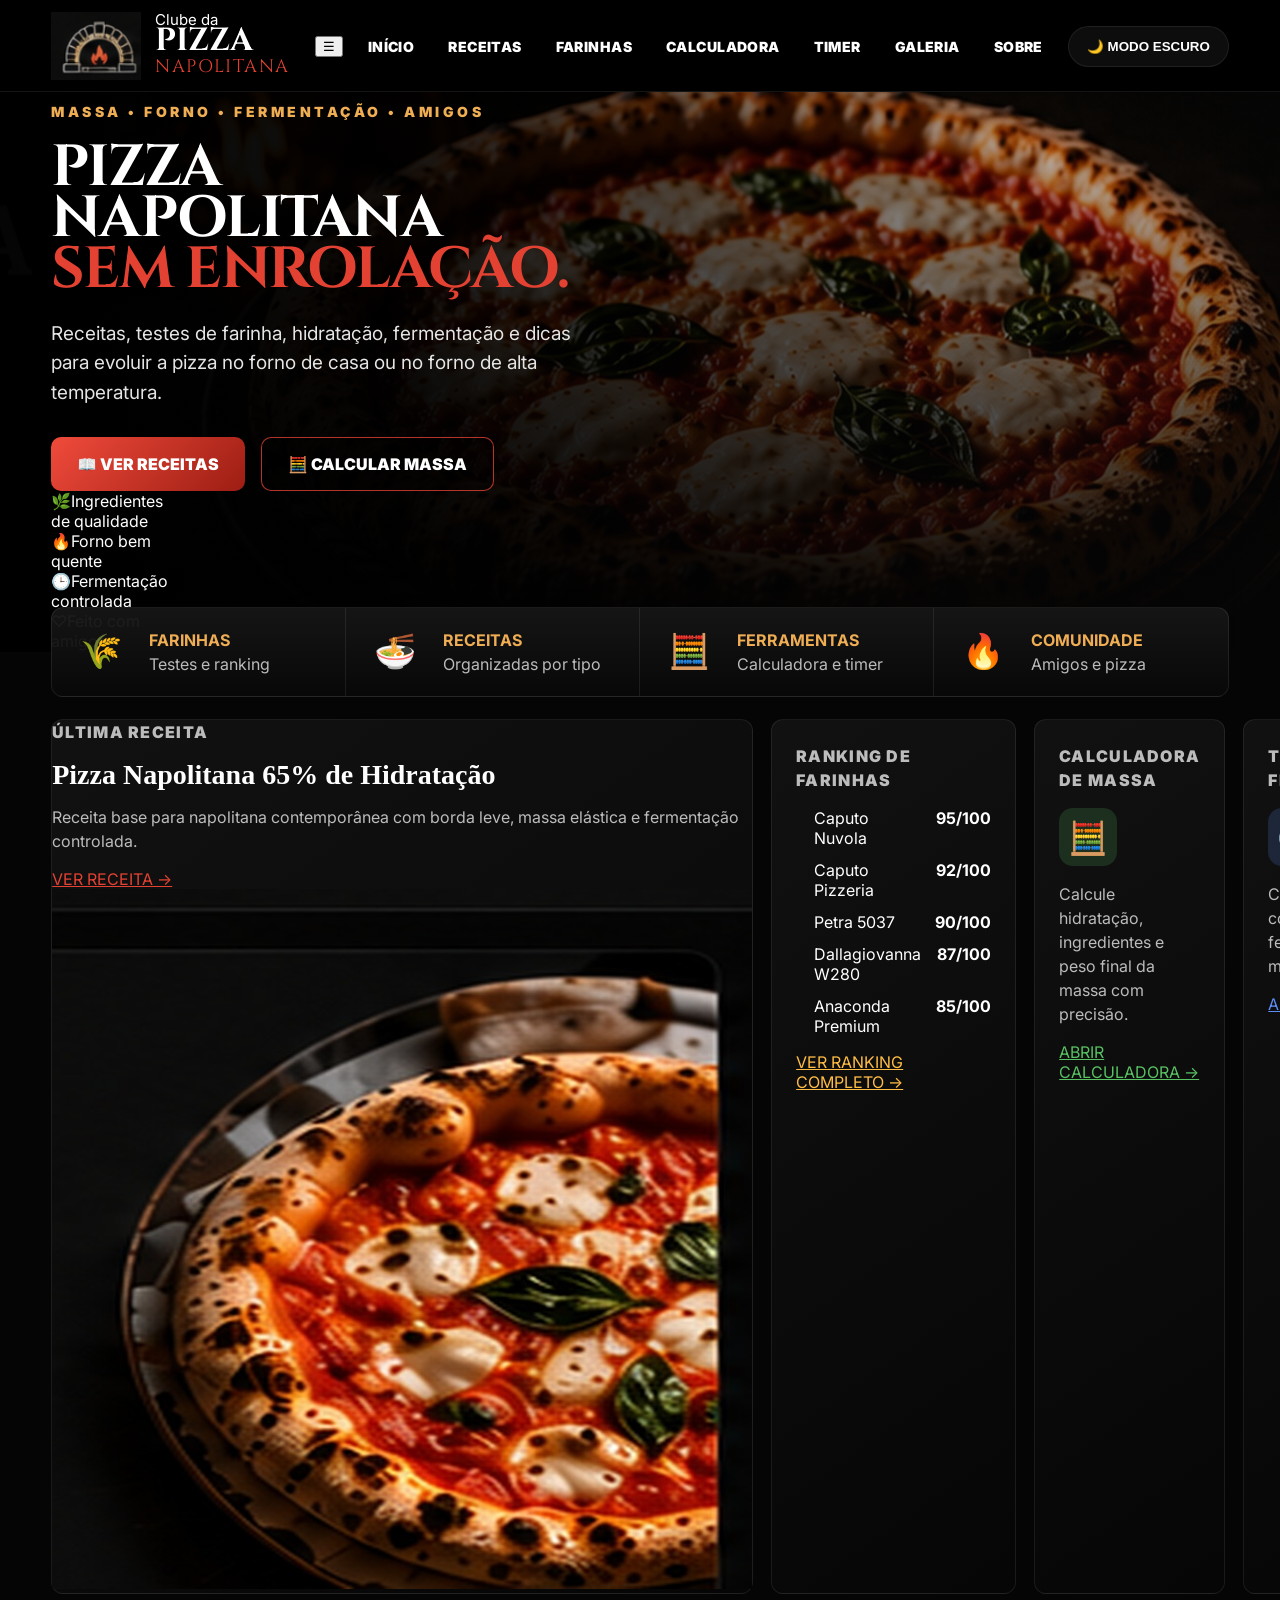
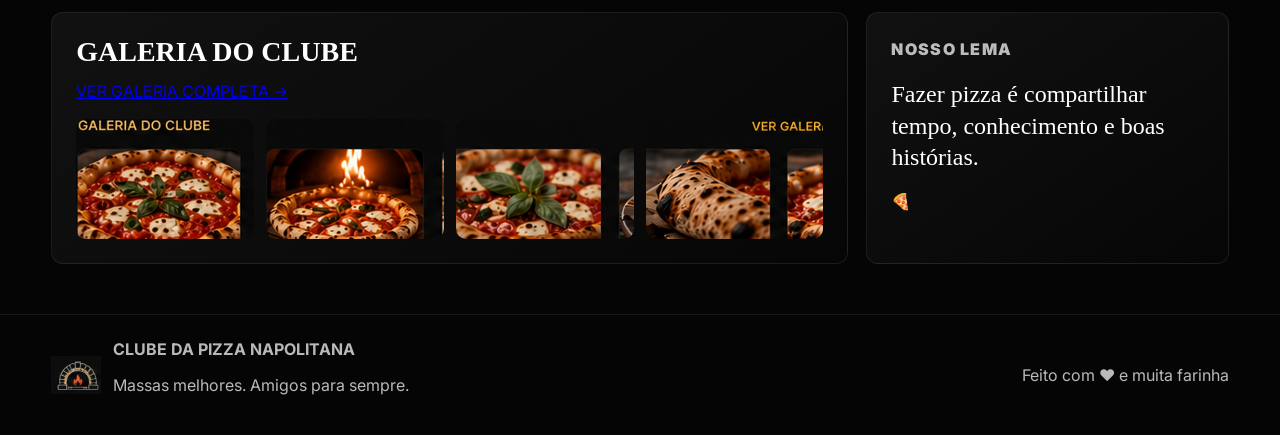
<file: index.html>
<!DOCTYPE html>
<html lang="pt-BR" data-theme="dark">
<head>
  <meta charset="UTF-8">
  <meta name="viewport" content="width=device-width, initial-scale=1.0">
  <title>Clube da Pizza Napolitana</title>
  <link rel="preconnect" href="https://fonts.googleapis.com">
  <link rel="preconnect" href="https://fonts.gstatic.com" crossorigin>
  <link href="https://fonts.googleapis.com/css2?family=Cinzel:wght@600;700;800;900&family=Inter:wght@400;500;600;700;800;900&display=swap" rel="stylesheet">
  <link rel="stylesheet" href="style.css">
</head>
<body>

<header class="topbar">
  <div class="container nav">
    <a class="brand" href="index.html" aria-label="Clube da Pizza Napolitana">
      <img src="imagens/logo-forno.png" alt="Logo forno">
      <span>
        <small>Clube da</small>
        <strong>PIZZA</strong>
        <em>NAPOLITANA</em>
      </span>
    </a>

    <button class="menu-btn" id="menuBtn" aria-label="Abrir menu">☰</button>

    <nav id="mainNav">
      <a href="index.html">INÍCIO</a>
      <a href="receitas.html">RECEITAS</a>
      <a href="farinhas.html">FARINHAS</a>
      <a href="calculadora.html">CALCULADORA</a>
      <a href="timer.html">TIMER</a>
      <a href="galeria.html">GALERIA</a>
      <a href="sobre.html">SOBRE</a>
    </nav>

    <button id="themeToggle" class="theme-toggle"><span>🌙</span> MODO ESCURO</button>
  </div>
</header>


<main>
  <section class="hero">
    <div class="hero-bg"></div>
    <div class="container hero-wrap">
      <div class="hero-copy">
        <p class="eyebrow">MASSA • FORNO • FERMENTAÇÃO • AMIGOS</p>
        <h1>Pizza napolitana <span>sem enrolação.</span></h1>
        <p class="lead">Receitas, testes de farinha, hidratação, fermentação e dicas para evoluir a pizza no forno de casa ou no forno de alta temperatura.</p>
        <div class="actions">
          <a class="btn btn-red" href="receitas.html">📖 VER RECEITAS</a>
          <a class="btn btn-outline" href="calculadora.html">🧮 CALCULAR MASSA</a>
        </div>

        <div class="hero-icons">
          <div>🌿<span>Ingredientes<br>de qualidade</span></div>
          <div>🔥<span>Forno bem<br>quente</span></div>
          <div>🕒<span>Fermentação<br>controlada</span></div>
          <div>♡<span>Feito com<br>amigos</span></div>
        </div>
      </div>
    </div>
  </section>

  <section class="container quick-strip">
    <a href="farinhas.html"><span>🌾</span><strong>FARINHAS</strong><em>Testes e ranking</em></a>
    <a href="receitas.html"><span>🍜</span><strong>RECEITAS</strong><em>Organizadas por tipo</em></a>
    <a href="calculadora.html"><span>🧮</span><strong>FERRAMENTAS</strong><em>Calculadora e timer</em></a>
    <a href="sobre.html"><span>🔥</span><strong>COMUNIDADE</strong><em>Amigos e pizza</em></a>
  </section>

  <section class="container dashboard">
    <article class="card recipe-highlight">
      <div>
        <p class="tag red">ÚLTIMA RECEITA</p>
        <h2>Pizza Napolitana 65% de Hidratação</h2>
        <p>Receita base para napolitana contemporânea com borda leve, massa elástica e fermentação controlada.</p>
        <a class="arrow red-link" href="receitas.html">VER RECEITA →</a>
      </div>
      <img src="imagens/pizza1.jpg" alt="Pizza Napolitana">
    </article>

    <article class="card ranking-card">
      <p class="tag gold">RANKING DE FARINHAS</p>
      <ol>
        <li><span>Caputo Nuvola</span><strong>95/100</strong></li>
        <li><span>Caputo Pizzeria</span><strong>92/100</strong></li>
        <li><span>Petra 5037</span><strong>90/100</strong></li>
        <li><span>Dallagiovanna W280</span><strong>87/100</strong></li>
        <li><span>Anaconda Premium</span><strong>85/100</strong></li>
      </ol>
      <a class="arrow gold-link" href="farinhas.html">VER RANKING COMPLETO →</a>
    </article>

    <article class="card tool-card">
      <p class="tag green">CALCULADORA DE MASSA</p>
      <div class="big-icon green-bg">🧮</div>
      <p>Calcule hidratação, ingredientes e peso final da massa com precisão.</p>
      <a class="arrow green-link" href="calculadora.html">ABRIR CALCULADORA →</a>
    </article>

    <article class="card tool-card">
      <p class="tag blue">TIMER DE FERMENTAÇÃO</p>
      <div class="big-icon blue-bg">🕒</div>
      <p>Cronômetros para controlar fermentação de massa e bolas.</p>
      <a class="arrow blue-link" href="timer.html">ABRIR TIMER →</a>
    </article>
  </section>

  <section class="container bottom-grid">
    <article class="card gallery-card">
      <div class="section-line">
        <h2>GALERIA DO CLUBE</h2>
        <a href="galeria.html">VER GALERIA COMPLETA →</a>
      </div>
      <div class="mini-gallery">
        <img src="imagens/galeria1.jpg" alt="">
        <img src="imagens/galeria2.jpg" alt="">
        <img src="imagens/galeria3.jpg" alt="">
        <img src="imagens/galeria4.jpg" alt="">
      </div>
    </article>

    <article class="card lema-card">
      <p class="tag red">NOSSO LEMA</p>
      <blockquote>Fazer pizza é compartilhar tempo, conhecimento e boas histórias.</blockquote>
      <span class="pizza-line">🍕</span>
    </article>
  </section>
</main>

<footer class="footer">
  <div class="container footer-inner">
    <div class="footer-brand">
      <img src="imagens/logo-forno.png" alt="">
      <div>
        <strong>CLUBE DA PIZZA NAPOLITANA</strong>
        <p>Massas melhores. Amigos para sempre.</p>
      </div>
    </div>
    <p>Feito com ❤️ e muita farinha</p>
  </div>
</footer>
<script src="script.js"></script>
</body>
</html>
</file>
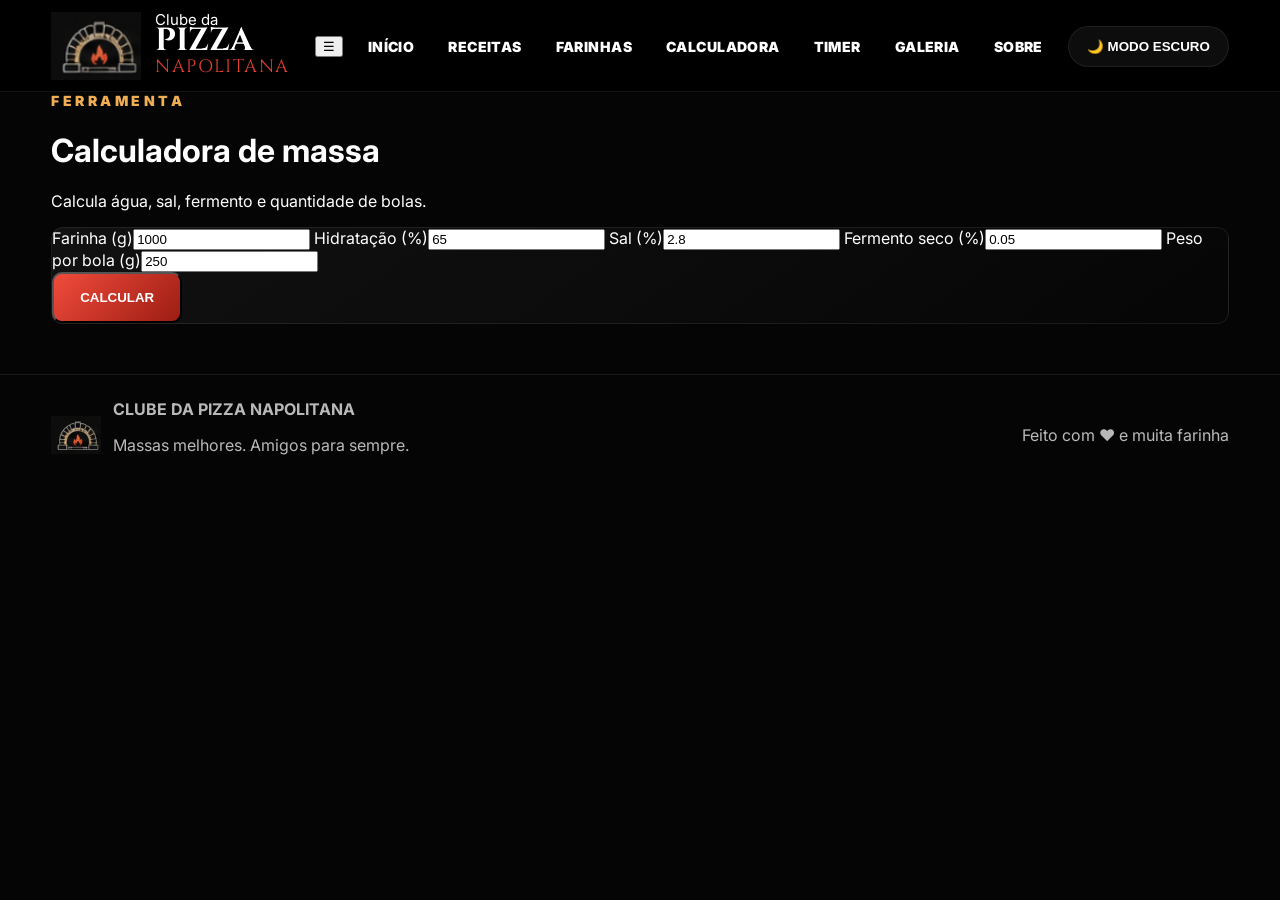
<file: calculadora.html>
<!DOCTYPE html>
<html lang="pt-BR" data-theme="dark">
<head>
  <meta charset="UTF-8">
  <meta name="viewport" content="width=device-width, initial-scale=1.0">
  <title>Calculadora | Clube da Pizza</title>
  <link rel="preconnect" href="https://fonts.googleapis.com">
  <link rel="preconnect" href="https://fonts.gstatic.com" crossorigin>
  <link href="https://fonts.googleapis.com/css2?family=Cinzel:wght@600;700;800;900&family=Inter:wght@400;500;600;700;800;900&display=swap" rel="stylesheet">
  <link rel="stylesheet" href="style.css">
</head>
<body>

<header class="topbar">
  <div class="container nav">
    <a class="brand" href="index.html" aria-label="Clube da Pizza Napolitana">
      <img src="imagens/logo-forno.png" alt="Logo forno">
      <span>
        <small>Clube da</small>
        <strong>PIZZA</strong>
        <em>NAPOLITANA</em>
      </span>
    </a>

    <button class="menu-btn" id="menuBtn" aria-label="Abrir menu">☰</button>

    <nav id="mainNav">
      <a href="index.html">INÍCIO</a>
      <a href="receitas.html">RECEITAS</a>
      <a href="farinhas.html">FARINHAS</a>
      <a href="calculadora.html">CALCULADORA</a>
      <a href="timer.html">TIMER</a>
      <a href="galeria.html">GALERIA</a>
      <a href="sobre.html">SOBRE</a>
    </nav>

    <button id="themeToggle" class="theme-toggle"><span>🌙</span> MODO ESCURO</button>
  </div>
</header>


<main class="container page">
  <div class="page-title">
    <p class="eyebrow">FERRAMENTA</p>
    <h1>Calculadora de massa</h1>
    <p>Calcula água, sal, fermento e quantidade de bolas.</p>
  </div>

  <section class="card calculator-box">
    <div class="form-grid">
      <label>Farinha (g)<input id="flour" type="number" value="1000"></label>
      <label>Hidratação (%)<input id="hydration" type="number" value="65"></label>
      <label>Sal (%)<input id="salt" type="number" value="2.8" step="0.1"></label>
      <label>Fermento seco (%)<input id="yeast" type="number" value="0.05" step="0.01"></label>
      <label>Peso por bola (g)<input id="ball" type="number" value="250"></label>
    </div>
    <button class="btn btn-red full" onclick="calculateDough()">CALCULAR</button>
    <div id="calcResult" class="calc-result"></div>
  </section>
</main>

<footer class="footer">
  <div class="container footer-inner">
    <div class="footer-brand">
      <img src="imagens/logo-forno.png" alt="">
      <div>
        <strong>CLUBE DA PIZZA NAPOLITANA</strong>
        <p>Massas melhores. Amigos para sempre.</p>
      </div>
    </div>
    <p>Feito com ❤️ e muita farinha</p>
  </div>
</footer>
<script src="script.js"></script>
</body>
</html>
</file>
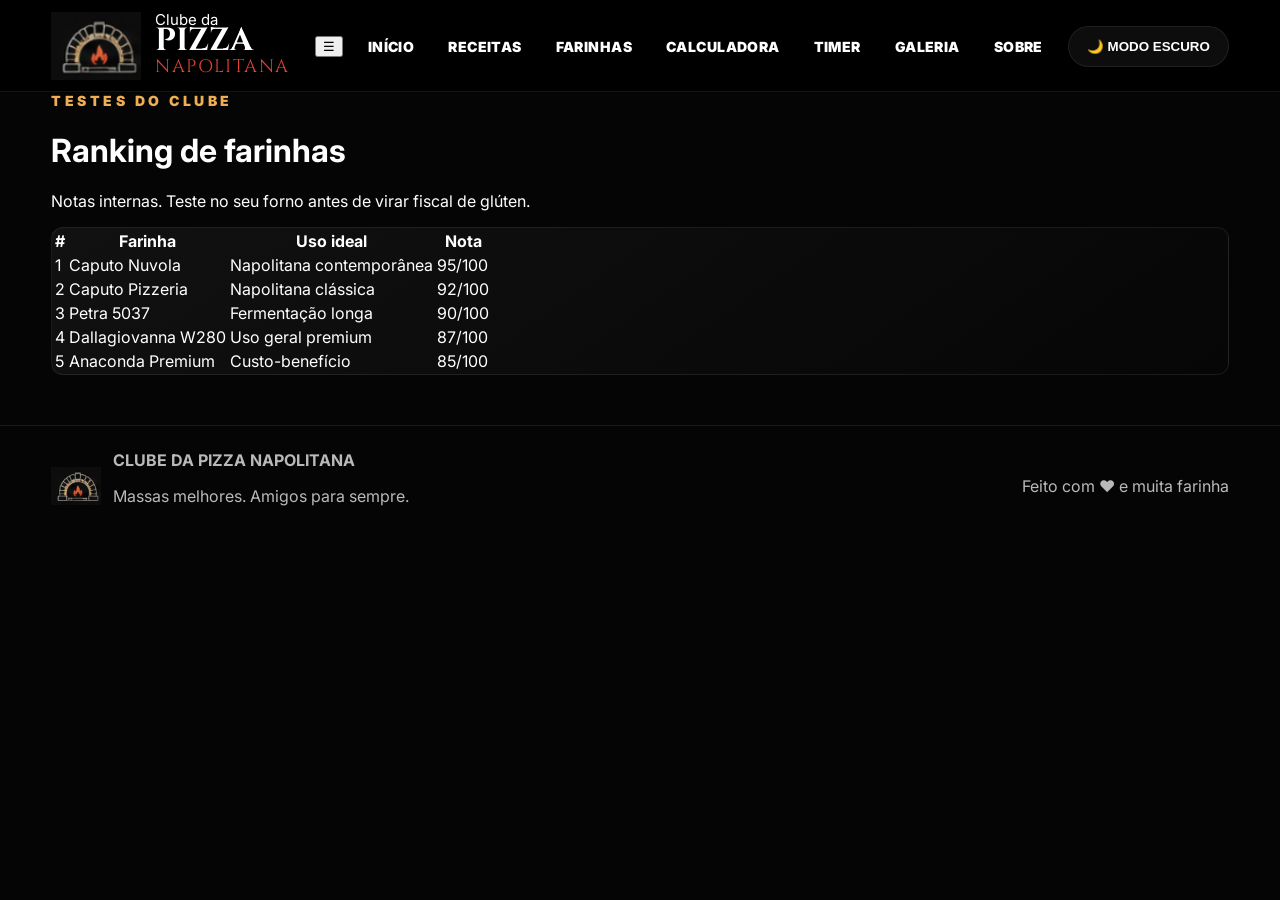
<file: farinhas.html>
<!DOCTYPE html>
<html lang="pt-BR" data-theme="dark">
<head>
  <meta charset="UTF-8">
  <meta name="viewport" content="width=device-width, initial-scale=1.0">
  <title>Farinhas | Clube da Pizza</title>
  <link rel="preconnect" href="https://fonts.googleapis.com">
  <link rel="preconnect" href="https://fonts.gstatic.com" crossorigin>
  <link href="https://fonts.googleapis.com/css2?family=Cinzel:wght@600;700;800;900&family=Inter:wght@400;500;600;700;800;900&display=swap" rel="stylesheet">
  <link rel="stylesheet" href="style.css">
</head>
<body>

<header class="topbar">
  <div class="container nav">
    <a class="brand" href="index.html" aria-label="Clube da Pizza Napolitana">
      <img src="imagens/logo-forno.png" alt="Logo forno">
      <span>
        <small>Clube da</small>
        <strong>PIZZA</strong>
        <em>NAPOLITANA</em>
      </span>
    </a>

    <button class="menu-btn" id="menuBtn" aria-label="Abrir menu">☰</button>

    <nav id="mainNav">
      <a href="index.html">INÍCIO</a>
      <a href="receitas.html">RECEITAS</a>
      <a href="farinhas.html">FARINHAS</a>
      <a href="calculadora.html">CALCULADORA</a>
      <a href="timer.html">TIMER</a>
      <a href="galeria.html">GALERIA</a>
      <a href="sobre.html">SOBRE</a>
    </nav>

    <button id="themeToggle" class="theme-toggle"><span>🌙</span> MODO ESCURO</button>
  </div>
</header>


<main class="container page">
  <div class="page-title">
    <p class="eyebrow">TESTES DO CLUBE</p>
    <h1>Ranking de farinhas</h1>
    <p>Notas internas. Teste no seu forno antes de virar fiscal de glúten.</p>
  </div>

  <section class="card table-card">
    <table>
      <thead><tr><th>#</th><th>Farinha</th><th>Uso ideal</th><th>Nota</th></tr></thead>
      <tbody>
        <tr><td>1</td><td>Caputo Nuvola</td><td>Napolitana contemporânea</td><td>95/100</td></tr>
        <tr><td>2</td><td>Caputo Pizzeria</td><td>Napolitana clássica</td><td>92/100</td></tr>
        <tr><td>3</td><td>Petra 5037</td><td>Fermentação longa</td><td>90/100</td></tr>
        <tr><td>4</td><td>Dallagiovanna W280</td><td>Uso geral premium</td><td>87/100</td></tr>
        <tr><td>5</td><td>Anaconda Premium</td><td>Custo-benefício</td><td>85/100</td></tr>
      </tbody>
    </table>
  </section>
</main>

<footer class="footer">
  <div class="container footer-inner">
    <div class="footer-brand">
      <img src="imagens/logo-forno.png" alt="">
      <div>
        <strong>CLUBE DA PIZZA NAPOLITANA</strong>
        <p>Massas melhores. Amigos para sempre.</p>
      </div>
    </div>
    <p>Feito com ❤️ e muita farinha</p>
  </div>
</footer>
<script src="script.js"></script>
</body>
</html>
</file>
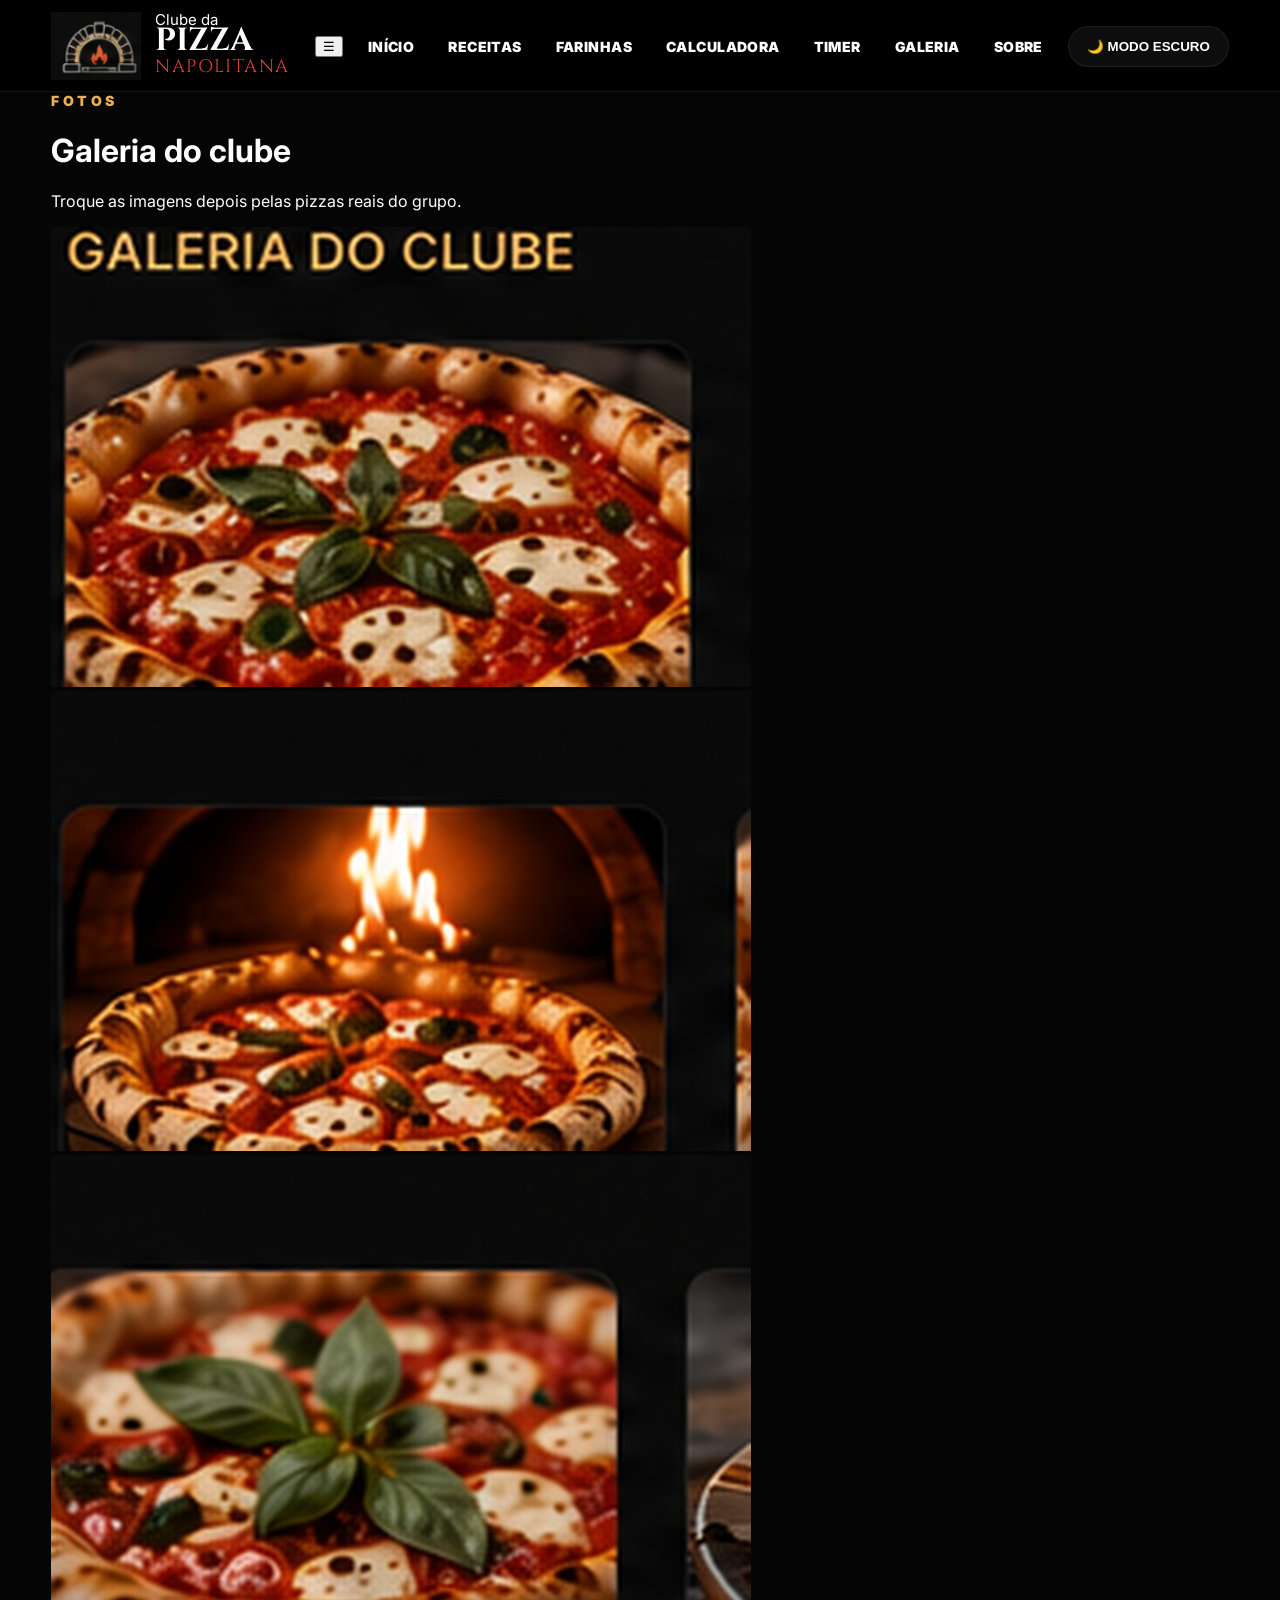
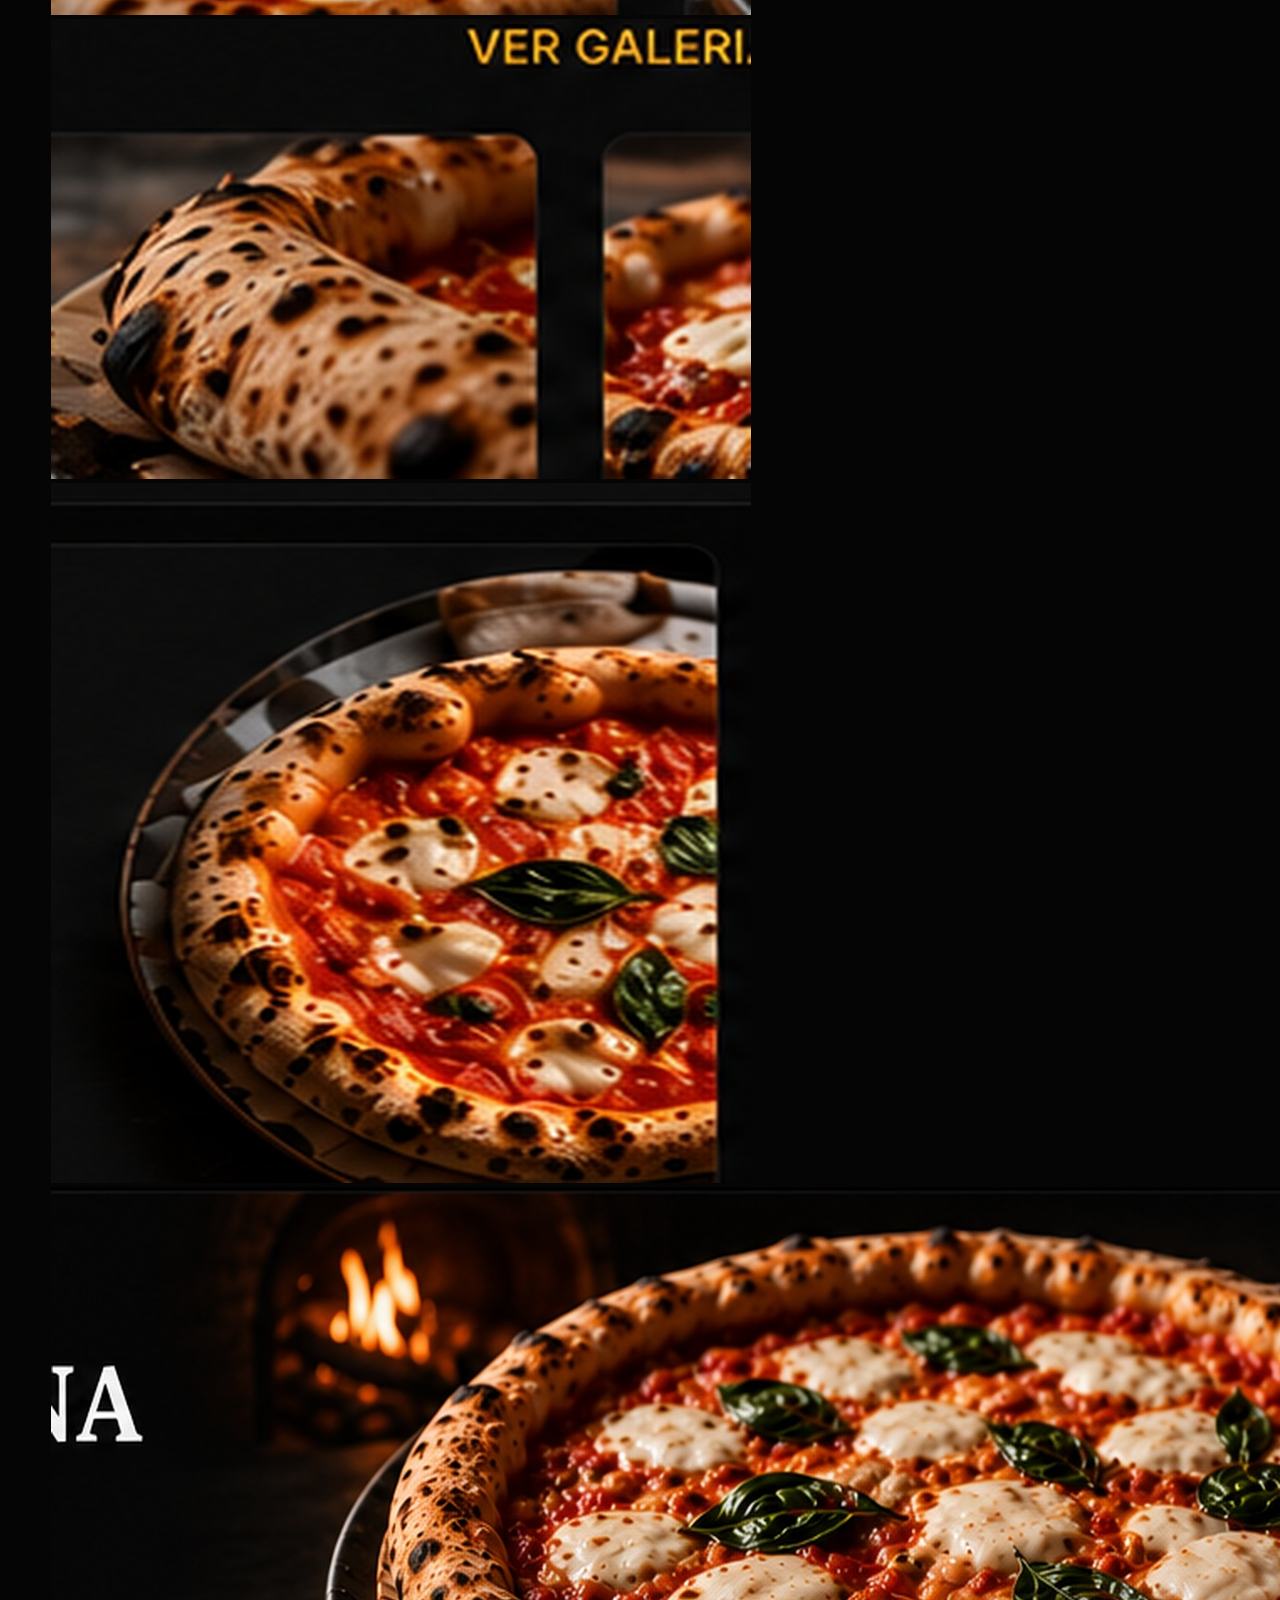
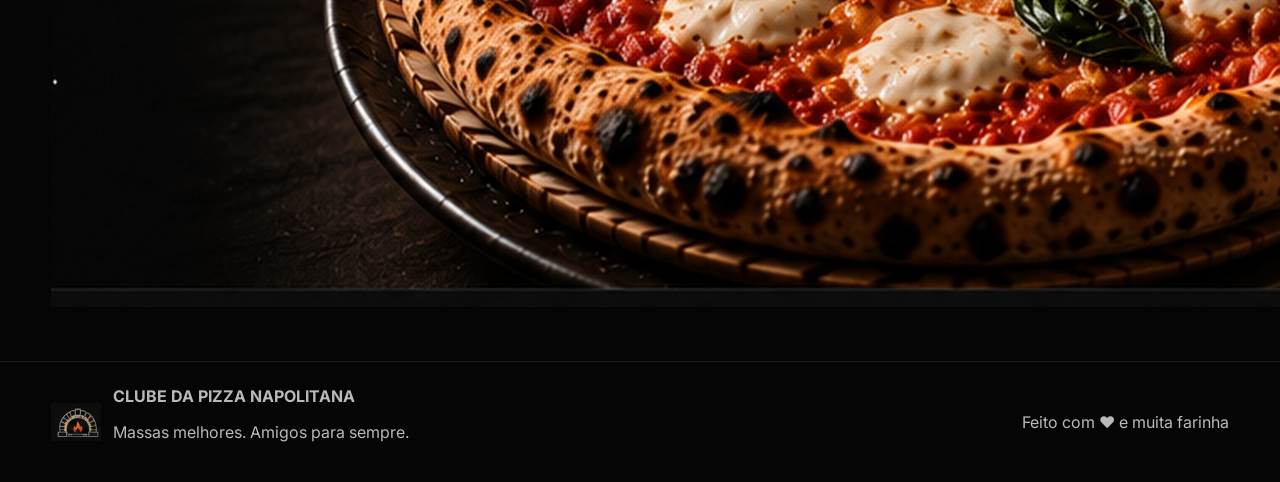
<file: galeria.html>
<!DOCTYPE html>
<html lang="pt-BR" data-theme="dark">
<head>
  <meta charset="UTF-8">
  <meta name="viewport" content="width=device-width, initial-scale=1.0">
  <title>Galeria | Clube da Pizza</title>
  <link rel="preconnect" href="https://fonts.googleapis.com">
  <link rel="preconnect" href="https://fonts.gstatic.com" crossorigin>
  <link href="https://fonts.googleapis.com/css2?family=Cinzel:wght@600;700;800;900&family=Inter:wght@400;500;600;700;800;900&display=swap" rel="stylesheet">
  <link rel="stylesheet" href="style.css">
</head>
<body>

<header class="topbar">
  <div class="container nav">
    <a class="brand" href="index.html" aria-label="Clube da Pizza Napolitana">
      <img src="imagens/logo-forno.png" alt="Logo forno">
      <span>
        <small>Clube da</small>
        <strong>PIZZA</strong>
        <em>NAPOLITANA</em>
      </span>
    </a>

    <button class="menu-btn" id="menuBtn" aria-label="Abrir menu">☰</button>

    <nav id="mainNav">
      <a href="index.html">INÍCIO</a>
      <a href="receitas.html">RECEITAS</a>
      <a href="farinhas.html">FARINHAS</a>
      <a href="calculadora.html">CALCULADORA</a>
      <a href="timer.html">TIMER</a>
      <a href="galeria.html">GALERIA</a>
      <a href="sobre.html">SOBRE</a>
    </nav>

    <button id="themeToggle" class="theme-toggle"><span>🌙</span> MODO ESCURO</button>
  </div>
</header>


<main class="container page">
  <div class="page-title">
    <p class="eyebrow">FOTOS</p>
    <h1>Galeria do clube</h1>
    <p>Troque as imagens depois pelas pizzas reais do grupo.</p>
  </div>

  <section class="gallery-page">
    <img src="imagens/galeria1.jpg" alt="">
    <img src="imagens/galeria2.jpg" alt="">
    <img src="imagens/galeria3.jpg" alt="">
    <img src="imagens/galeria4.jpg" alt="">
    <img src="imagens/pizza1.jpg" alt="">
    <img src="imagens/hero-pizza.jpg" alt="">
  </section>
</main>

<footer class="footer">
  <div class="container footer-inner">
    <div class="footer-brand">
      <img src="imagens/logo-forno.png" alt="">
      <div>
        <strong>CLUBE DA PIZZA NAPOLITANA</strong>
        <p>Massas melhores. Amigos para sempre.</p>
      </div>
    </div>
    <p>Feito com ❤️ e muita farinha</p>
  </div>
</footer>
<script src="script.js"></script>
</body>
</html>
</file>
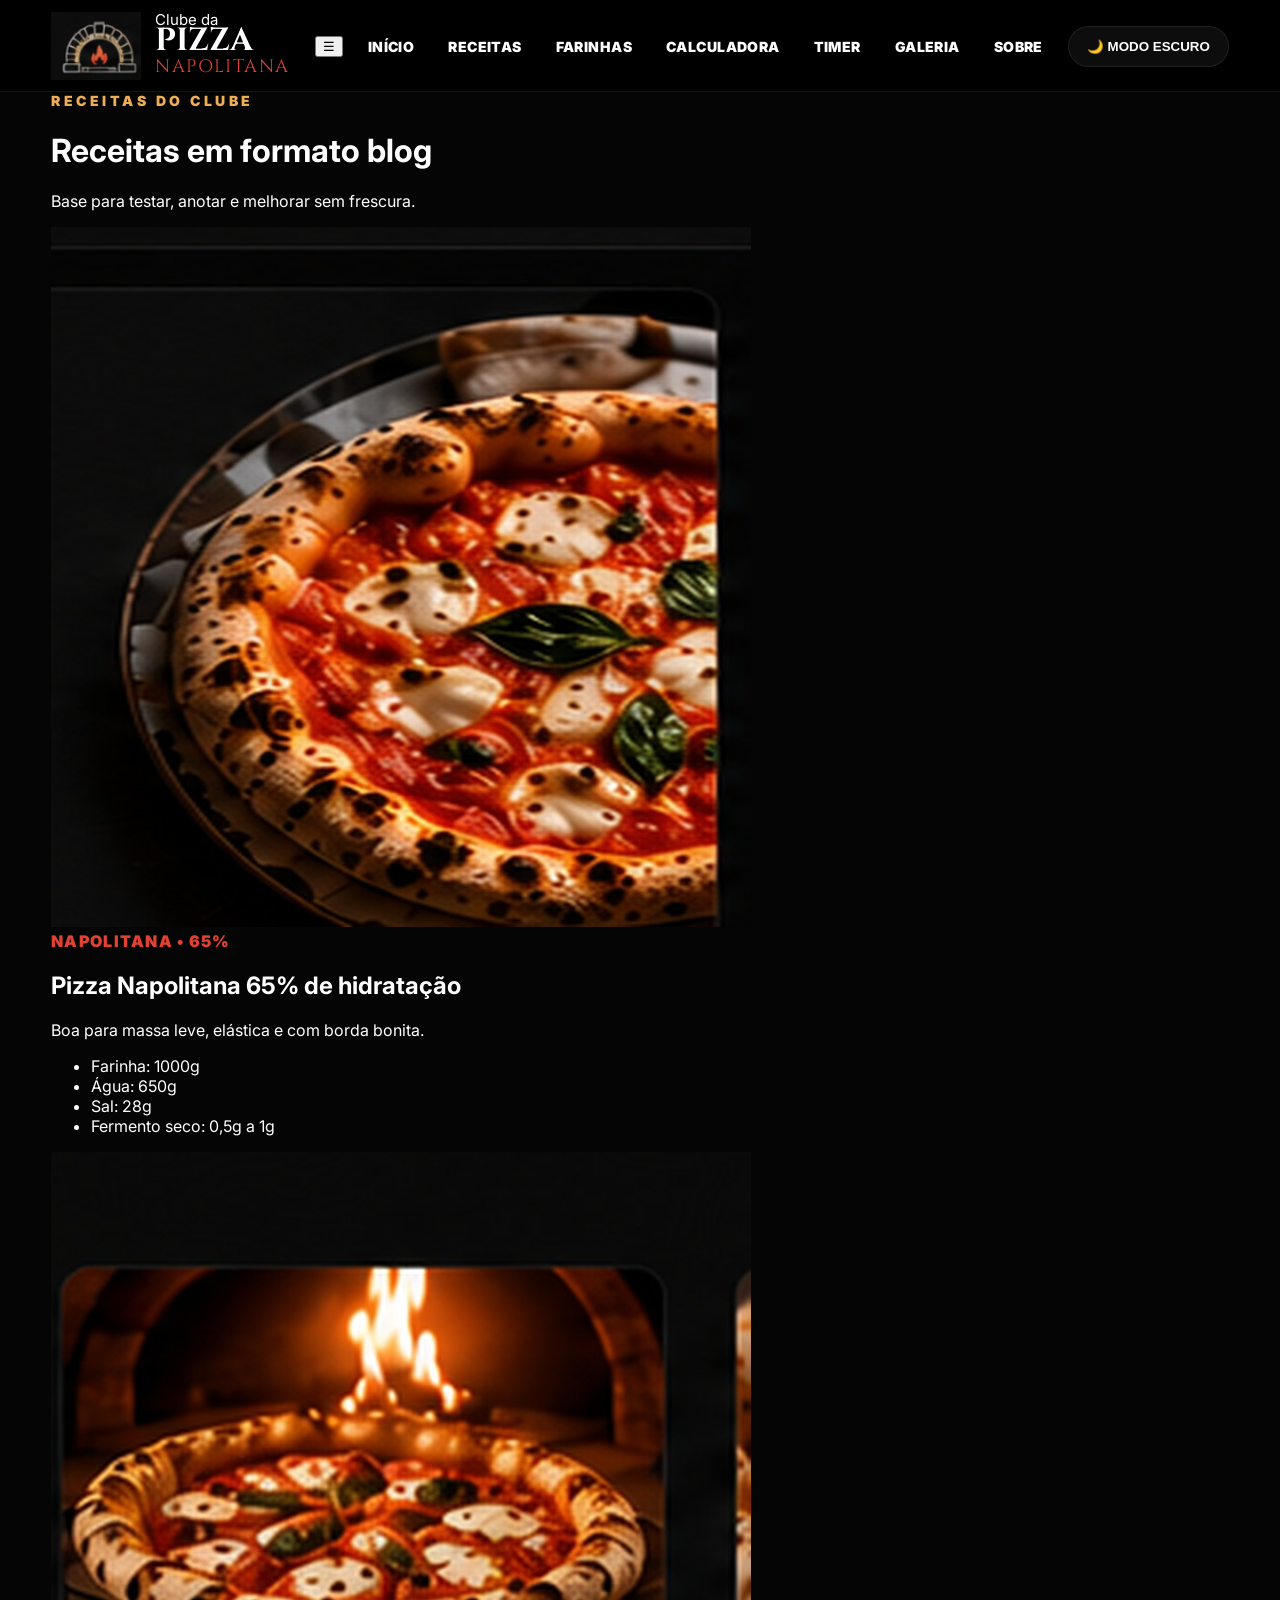
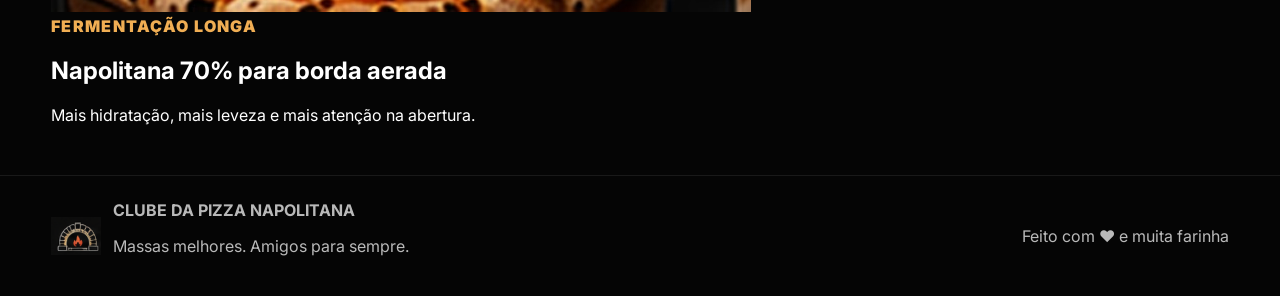
<file: receitas.html>
<!DOCTYPE html>
<html lang="pt-BR" data-theme="dark">
<head>
  <meta charset="UTF-8">
  <meta name="viewport" content="width=device-width, initial-scale=1.0">
  <title>Receitas | Clube da Pizza</title>
  <link rel="preconnect" href="https://fonts.googleapis.com">
  <link rel="preconnect" href="https://fonts.gstatic.com" crossorigin>
  <link href="https://fonts.googleapis.com/css2?family=Cinzel:wght@600;700;800;900&family=Inter:wght@400;500;600;700;800;900&display=swap" rel="stylesheet">
  <link rel="stylesheet" href="style.css">
</head>
<body>

<header class="topbar">
  <div class="container nav">
    <a class="brand" href="index.html" aria-label="Clube da Pizza Napolitana">
      <img src="imagens/logo-forno.png" alt="Logo forno">
      <span>
        <small>Clube da</small>
        <strong>PIZZA</strong>
        <em>NAPOLITANA</em>
      </span>
    </a>

    <button class="menu-btn" id="menuBtn" aria-label="Abrir menu">☰</button>

    <nav id="mainNav">
      <a href="index.html">INÍCIO</a>
      <a href="receitas.html">RECEITAS</a>
      <a href="farinhas.html">FARINHAS</a>
      <a href="calculadora.html">CALCULADORA</a>
      <a href="timer.html">TIMER</a>
      <a href="galeria.html">GALERIA</a>
      <a href="sobre.html">SOBRE</a>
    </nav>

    <button id="themeToggle" class="theme-toggle"><span>🌙</span> MODO ESCURO</button>
  </div>
</header>


<main class="container page">
  <div class="page-title">
    <p class="eyebrow">RECEITAS DO CLUBE</p>
    <h1>Receitas em formato blog</h1>
    <p>Base para testar, anotar e melhorar sem frescura.</p>
  </div>

  <section class="blog-grid">
    <article class="post">
      <img src="imagens/pizza1.jpg" alt="">
      <div>
        <p class="tag red">NAPOLITANA • 65%</p>
        <h2>Pizza Napolitana 65% de hidratação</h2>
        <p>Boa para massa leve, elástica e com borda bonita.</p>
        <ul>
          <li>Farinha: 1000g</li>
          <li>Água: 650g</li>
          <li>Sal: 28g</li>
          <li>Fermento seco: 0,5g a 1g</li>
        </ul>
      </div>
    </article>

    <article class="post">
      <img src="imagens/galeria2.jpg" alt="">
      <div>
        <p class="tag gold">FERMENTAÇÃO LONGA</p>
        <h2>Napolitana 70% para borda aerada</h2>
        <p>Mais hidratação, mais leveza e mais atenção na abertura.</p>
      </div>
    </article>
  </section>
</main>

<footer class="footer">
  <div class="container footer-inner">
    <div class="footer-brand">
      <img src="imagens/logo-forno.png" alt="">
      <div>
        <strong>CLUBE DA PIZZA NAPOLITANA</strong>
        <p>Massas melhores. Amigos para sempre.</p>
      </div>
    </div>
    <p>Feito com ❤️ e muita farinha</p>
  </div>
</footer>
<script src="script.js"></script>
</body>
</html>
</file>
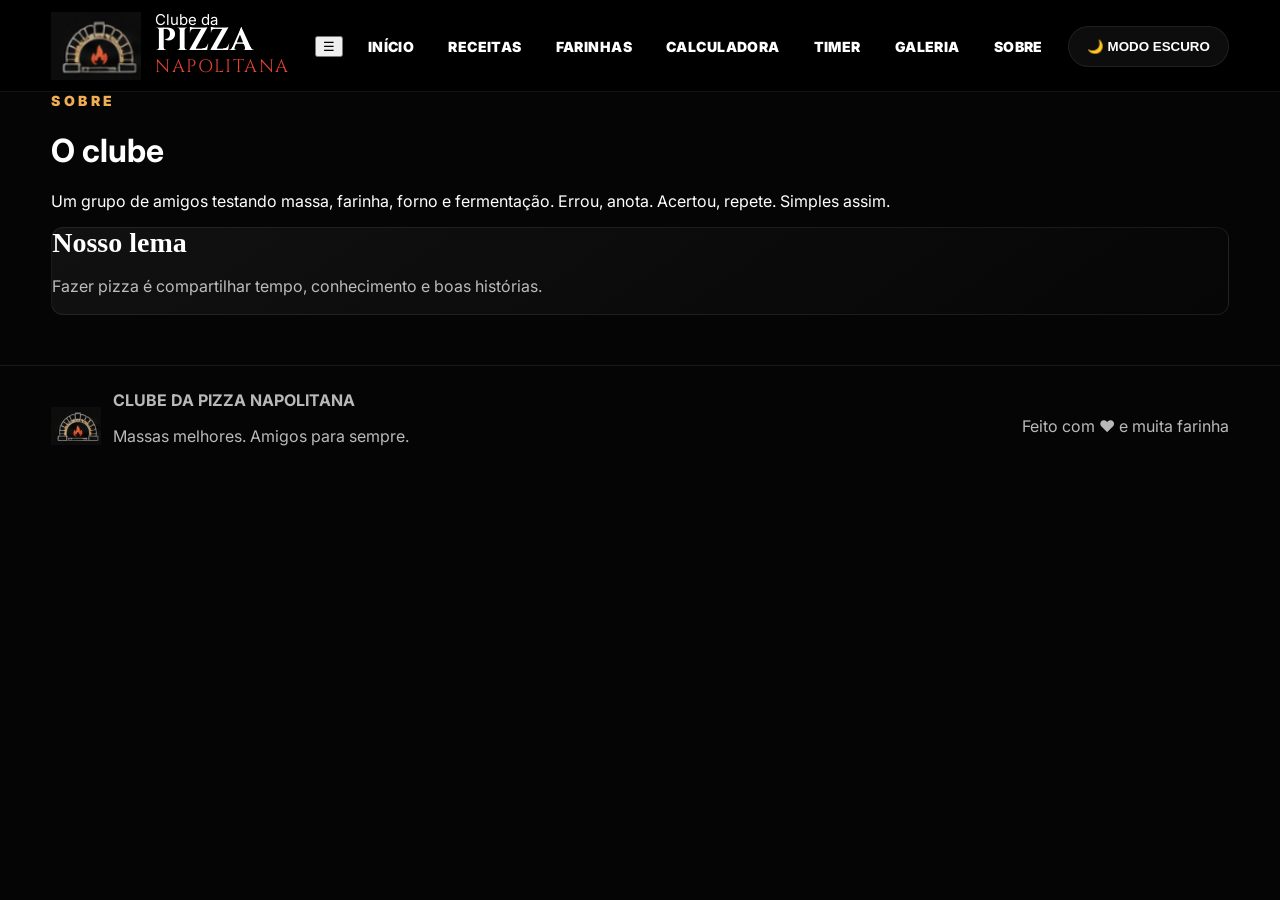
<file: sobre.html>
<!DOCTYPE html>
<html lang="pt-BR" data-theme="dark">
<head>
  <meta charset="UTF-8">
  <meta name="viewport" content="width=device-width, initial-scale=1.0">
  <title>Sobre | Clube da Pizza</title>
  <link rel="preconnect" href="https://fonts.googleapis.com">
  <link rel="preconnect" href="https://fonts.gstatic.com" crossorigin>
  <link href="https://fonts.googleapis.com/css2?family=Cinzel:wght@600;700;800;900&family=Inter:wght@400;500;600;700;800;900&display=swap" rel="stylesheet">
  <link rel="stylesheet" href="style.css">
</head>
<body>

<header class="topbar">
  <div class="container nav">
    <a class="brand" href="index.html" aria-label="Clube da Pizza Napolitana">
      <img src="imagens/logo-forno.png" alt="Logo forno">
      <span>
        <small>Clube da</small>
        <strong>PIZZA</strong>
        <em>NAPOLITANA</em>
      </span>
    </a>

    <button class="menu-btn" id="menuBtn" aria-label="Abrir menu">☰</button>

    <nav id="mainNav">
      <a href="index.html">INÍCIO</a>
      <a href="receitas.html">RECEITAS</a>
      <a href="farinhas.html">FARINHAS</a>
      <a href="calculadora.html">CALCULADORA</a>
      <a href="timer.html">TIMER</a>
      <a href="galeria.html">GALERIA</a>
      <a href="sobre.html">SOBRE</a>
    </nav>

    <button id="themeToggle" class="theme-toggle"><span>🌙</span> MODO ESCURO</button>
  </div>
</header>


<main class="container page">
  <div class="page-title">
    <p class="eyebrow">SOBRE</p>
    <h1>O clube</h1>
    <p>Um grupo de amigos testando massa, farinha, forno e fermentação. Errou, anota. Acertou, repete. Simples assim.</p>
  </div>

  <section class="card about-card">
    <h2>Nosso lema</h2>
    <p>Fazer pizza é compartilhar tempo, conhecimento e boas histórias.</p>
  </section>
</main>

<footer class="footer">
  <div class="container footer-inner">
    <div class="footer-brand">
      <img src="imagens/logo-forno.png" alt="">
      <div>
        <strong>CLUBE DA PIZZA NAPOLITANA</strong>
        <p>Massas melhores. Amigos para sempre.</p>
      </div>
    </div>
    <p>Feito com ❤️ e muita farinha</p>
  </div>
</footer>
<script src="script.js"></script>
</body>
</html>
</file>
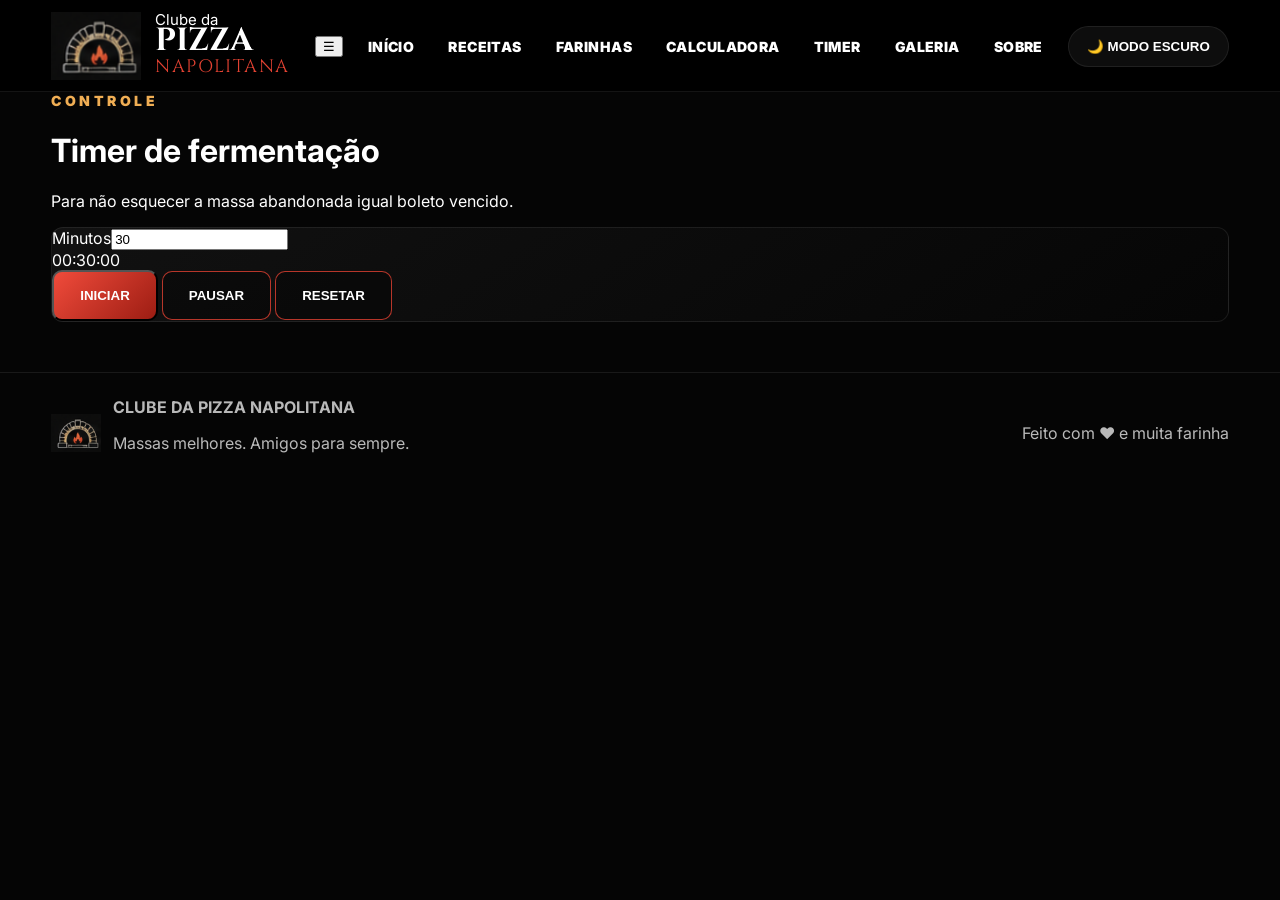
<file: timer.html>
<!DOCTYPE html>
<html lang="pt-BR" data-theme="dark">
<head>
  <meta charset="UTF-8">
  <meta name="viewport" content="width=device-width, initial-scale=1.0">
  <title>Timer | Clube da Pizza</title>
  <link rel="preconnect" href="https://fonts.googleapis.com">
  <link rel="preconnect" href="https://fonts.gstatic.com" crossorigin>
  <link href="https://fonts.googleapis.com/css2?family=Cinzel:wght@600;700;800;900&family=Inter:wght@400;500;600;700;800;900&display=swap" rel="stylesheet">
  <link rel="stylesheet" href="style.css">
</head>
<body>

<header class="topbar">
  <div class="container nav">
    <a class="brand" href="index.html" aria-label="Clube da Pizza Napolitana">
      <img src="imagens/logo-forno.png" alt="Logo forno">
      <span>
        <small>Clube da</small>
        <strong>PIZZA</strong>
        <em>NAPOLITANA</em>
      </span>
    </a>

    <button class="menu-btn" id="menuBtn" aria-label="Abrir menu">☰</button>

    <nav id="mainNav">
      <a href="index.html">INÍCIO</a>
      <a href="receitas.html">RECEITAS</a>
      <a href="farinhas.html">FARINHAS</a>
      <a href="calculadora.html">CALCULADORA</a>
      <a href="timer.html">TIMER</a>
      <a href="galeria.html">GALERIA</a>
      <a href="sobre.html">SOBRE</a>
    </nav>

    <button id="themeToggle" class="theme-toggle"><span>🌙</span> MODO ESCURO</button>
  </div>
</header>


<main class="container page">
  <div class="page-title">
    <p class="eyebrow">CONTROLE</p>
    <h1>Timer de fermentação</h1>
    <p>Para não esquecer a massa abandonada igual boleto vencido.</p>
  </div>

  <section class="card timer-card-page">
    <label>Minutos<input id="timerMinutes" type="number" value="30"></label>
    <div id="timerDisplay">00:30:00</div>
    <div class="timer-actions">
      <button class="btn btn-red" onclick="startTimer()">INICIAR</button>
      <button class="btn btn-outline" onclick="pauseTimer()">PAUSAR</button>
      <button class="btn btn-outline" onclick="resetTimer()">RESETAR</button>
    </div>
  </section>
</main>

<footer class="footer">
  <div class="container footer-inner">
    <div class="footer-brand">
      <img src="imagens/logo-forno.png" alt="">
      <div>
        <strong>CLUBE DA PIZZA NAPOLITANA</strong>
        <p>Massas melhores. Amigos para sempre.</p>
      </div>
    </div>
    <p>Feito com ❤️ e muita farinha</p>
  </div>
</footer>
<script src="script.js"></script>
</body>
</html>
</file>
<file: style.css>
:root{
  --bg:#050505;
  --panel:#111111;
  --line:rgba(255,255,255,.08);

  --text:#ffffff;
  --muted:rgba(255,255,255,.72);

  --red:#e34232;
  --gold:#f0ae54;
  --green:#58c263;
  --blue:#5d8df7;
}

*{
  box-sizing:border-box;
}

body{
  margin:0;
  background:#050505;
  color:white;
  font-family:Inter,Arial,sans-serif;
}

.container{
  width:min(1400px,92%);
  margin:auto;
}

/* =========================
   HEADER
========================= */

.topbar{
  height:92px;

  background:rgba(0,0,0,.96);

  border-bottom:1px solid var(--line);

  position:sticky;
  top:0;
  z-index:100;

  backdrop-filter:blur(12px);
}

.nav{
  height:92px;

  display:flex;
  align-items:center;
  justify-content:space-between;
}

.brand{
  display:flex;
  align-items:center;
  gap:14px;

  text-decoration:none;

  color:white;
}

.brand img{
  width:90px;
}

.brand small{
  display:block;

  font-size:15px;

  line-height:.9;
}

.brand strong{
  display:block;

  font-family:Cinzel,serif;

  font-size:32px;

  line-height:.85;
}

.brand em{
  display:block;

  color:var(--red);

  font-style:normal;

  font-family:Cinzel,serif;

  font-size:18px;

  letter-spacing:.08em;
}

nav{
  display:flex;
  gap:34px;
}

nav a{
  color:white;

  text-decoration:none;

  font-size:14px;

  font-weight:900;

  letter-spacing:.03em;

  position:relative;

  padding:36px 0;
}

nav a.active,
nav a:hover{
  color:var(--red);
}

nav a.active::after{
  content:"";

  position:absolute;

  left:0;
  right:0;
  bottom:0;

  height:2px;

  background:var(--red);
}

.theme-toggle{
  background:#0d0d0d;

  border:1px solid var(--line);

  border-radius:999px;

  color:white;

  padding:12px 18px;

  font-weight:900;
}

/* =========================
   HERO
========================= */

.hero{
  min-height:560px;

  background:

  linear-gradient(
    to right,
    rgba(0,0,0,.98) 0%,
    rgba(0,0,0,.92) 30%,
    rgba(0,0,0,.52) 52%,
    rgba(0,0,0,.15) 75%,
    rgba(0,0,0,.05) 100%
  ),

  linear-gradient(
    to bottom,
    rgba(0,0,0,.05),
    #050505 98%
  ),

  url('imagens/hero-pizza.jpg');

  background-size:115%;

  background-repeat:no-repeat;

  background-position:center right -140px;

  display:flex;

  align-items:center;

  overflow:hidden;
}

.hero-copy{
  max-width:520px;

  padding-top:10px;
}

.eyebrow{
  color:var(--gold);

  letter-spacing:.25em;

  font-weight:900;

  font-size:14px;

  margin:0 0 22px;
}

.hero h1{
  font-family:Cinzel,serif;

  font-size:58px;

  line-height:.88;

  text-transform:uppercase;

  margin:0;

  letter-spacing:-0.03em;
}

.hero h1 span{
  display:block;

  color:var(--red);
}

.lead{
  font-size:19px;

  line-height:1.55;

  color:#e5e5e5;

  margin-top:24px;
}

.actions{
  display:flex;

  gap:16px;

  flex-wrap:wrap;

  margin-top:30px;
}

.btn{
  display:inline-flex;

  align-items:center;
  justify-content:center;

  padding:16px 26px;

  border-radius:10px;

  text-decoration:none;

  font-weight:900;

  color:white;
}

.btn-red{
  background:linear-gradient(
    135deg,
    #f04b3b,
    #9d1d13
  );
}

.btn-outline{
  border:1px solid rgba(227,66,50,.8);

  background:rgba(0,0,0,.30);
}

/* =========================
   MENU BOX
========================= */

.quick-strip{
  margin-top:-45px;

  position:relative;

  z-index:5;

  display:grid;

  grid-template-columns:repeat(4,1fr);

  border:1px solid var(--line);

  border-radius:12px;

  overflow:hidden;

  background:linear-gradient(
    180deg,
    rgba(22,22,22,.96),
    rgba(8,8,8,.96)
  );
}

.quick-strip a{
  display:grid;

  grid-template-columns:55px 1fr;

  grid-template-rows:auto auto;

  column-gap:14px;

  padding:22px 28px;

  text-decoration:none;

  color:white;

  border-right:1px solid var(--line);
}

.quick-strip a:last-child{
  border-right:0;
}

.quick-strip span{
  grid-row:1/3;

  font-size:34px;

  color:var(--gold);
}

.quick-strip strong{
  color:var(--gold);

  font-size:16px;
}

.quick-strip em{
  font-style:normal;

  color:var(--muted);

  margin-top:4px;
}

/* =========================
   CARDS
========================= */

.dashboard{
  margin-top:22px;

  display:grid;

  grid-template-columns:
  1.3fr
  1fr
  .9fr
  .9fr;

  gap:18px;
}

.card{
  background:linear-gradient(
    145deg,
    rgba(18,18,18,.96),
    rgba(6,6,6,.96)
  );

  border:1px solid var(--line);

  border-radius:12px;
}

.recipe-card{
  padding:24px;

  display:grid;

  grid-template-columns:1fr 160px;

  gap:18px;

  overflow:hidden;
}

.recipe-card img{
  width:190px;

  height:220px;

  object-fit:cover;

  border-radius:50%;

  align-self:end;

  margin-right:-70px;
}

.tag{
  font-weight:900;

  letter-spacing:.08em;

  margin:0 0 16px;
}

.red{
  color:var(--red);
}

.gold{
  color:var(--gold);
}

.green{
  color:var(--green);
}

.blue{
  color:var(--blue);
}

.card h2{
  font-family:Georgia,serif;

  font-size:28px;

  line-height:1.05;

  margin:0 0 14px;
}

.card p{
  color:var(--muted);

  line-height:1.5;
}

.link{
  display:inline-block;

  margin-top:18px;

  text-decoration:none;

  font-weight:900;
}

.red-link{
  color:var(--red);
}

.gold-link{
  color:#ffbd45;
}

.green-link{
  color:var(--green);
}

.blue-link{
  color:var(--blue);
}

.ranking-card,
.tool-card{
  padding:24px;
}

.ranking-card ol{
  padding-left:18px;
}

.ranking-card li{
  display:grid;

  grid-template-columns:1fr auto;

  gap:16px;

  margin:12px 0;
}

.big-icon{
  width:58px;
  height:58px;

  border-radius:14px;

  display:grid;
  place-items:center;

  font-size:32px;

  margin:16px 0;
}

.green-bg{
  background:rgba(88,194,99,.18);
}

.blue-bg{
  background:rgba(93,141,247,.18);
}

/* =========================
   GALLERY
========================= */

.bottom-grid{
  display:grid;

  grid-template-columns:2.2fr 1fr;

  gap:18px;

  margin-top:18px;
}

.gallery-card,
.lema-card{
  padding:24px;
}

.section-head{
  display:flex;

  justify-content:space-between;

  align-items:center;
}

.section-head h2{
  color:var(--gold);

  font-size:16px;
}

.section-head a{
  color:#ffbd45;

  text-decoration:none;

  font-weight:900;
}

.mini-gallery{
  display:grid;

  grid-template-columns:repeat(4,1fr);

  gap:12px;

  margin-top:18px;
}

.mini-gallery img{
  width:100%;

  height:120px;

  object-fit:cover;

  border-radius:10px;
}

.lema-card blockquote{
  font-family:Georgia,serif;

  font-size:24px;

  line-height:1.3;

  margin:18px 0;
}

.pizza-icon{
  font-size:52px;

  text-align:right;
}

/* =========================
   FOOTER
========================= */

.footer{
  border-top:1px solid var(--line);

  margin-top:50px;

  padding:24px 0;

  color:var(--muted);
}

.footer-inner{
  display:flex;

  align-items:center;

  justify-content:space-between;
}

.footer-brand{
  display:flex;

  align-items:center;

  gap:12px;
}

.footer-brand img{
  width:50px;
}

/* =========================
   RESPONSIVE
========================= */

@media(max-width:1180px){

  nav{
    display:none;
  }

  .dashboard{
    grid-template-columns:1fr 1fr;
  }

  .quick-strip{
    grid-template-columns:1fr 1fr;
  }

}

@media(max-width:760px){

  .hero{
    min-height:540px;

    background-position:center right -220px;

    background-size:cover;

    padding:70px 0;
  }

  .hero h1{
    font-size:44px;
  }

  .lead{
    font-size:17px;
  }

  .quick-strip,
  .dashboard,
  .bottom-grid{
    grid-template-columns:1fr;
  }

  .recipe-card{
    grid-template-columns:1fr;
  }

  .recipe-card img{
    width:100%;

    height:220px;

    border-radius:12px;

    margin:0;
  }

}
</file>
